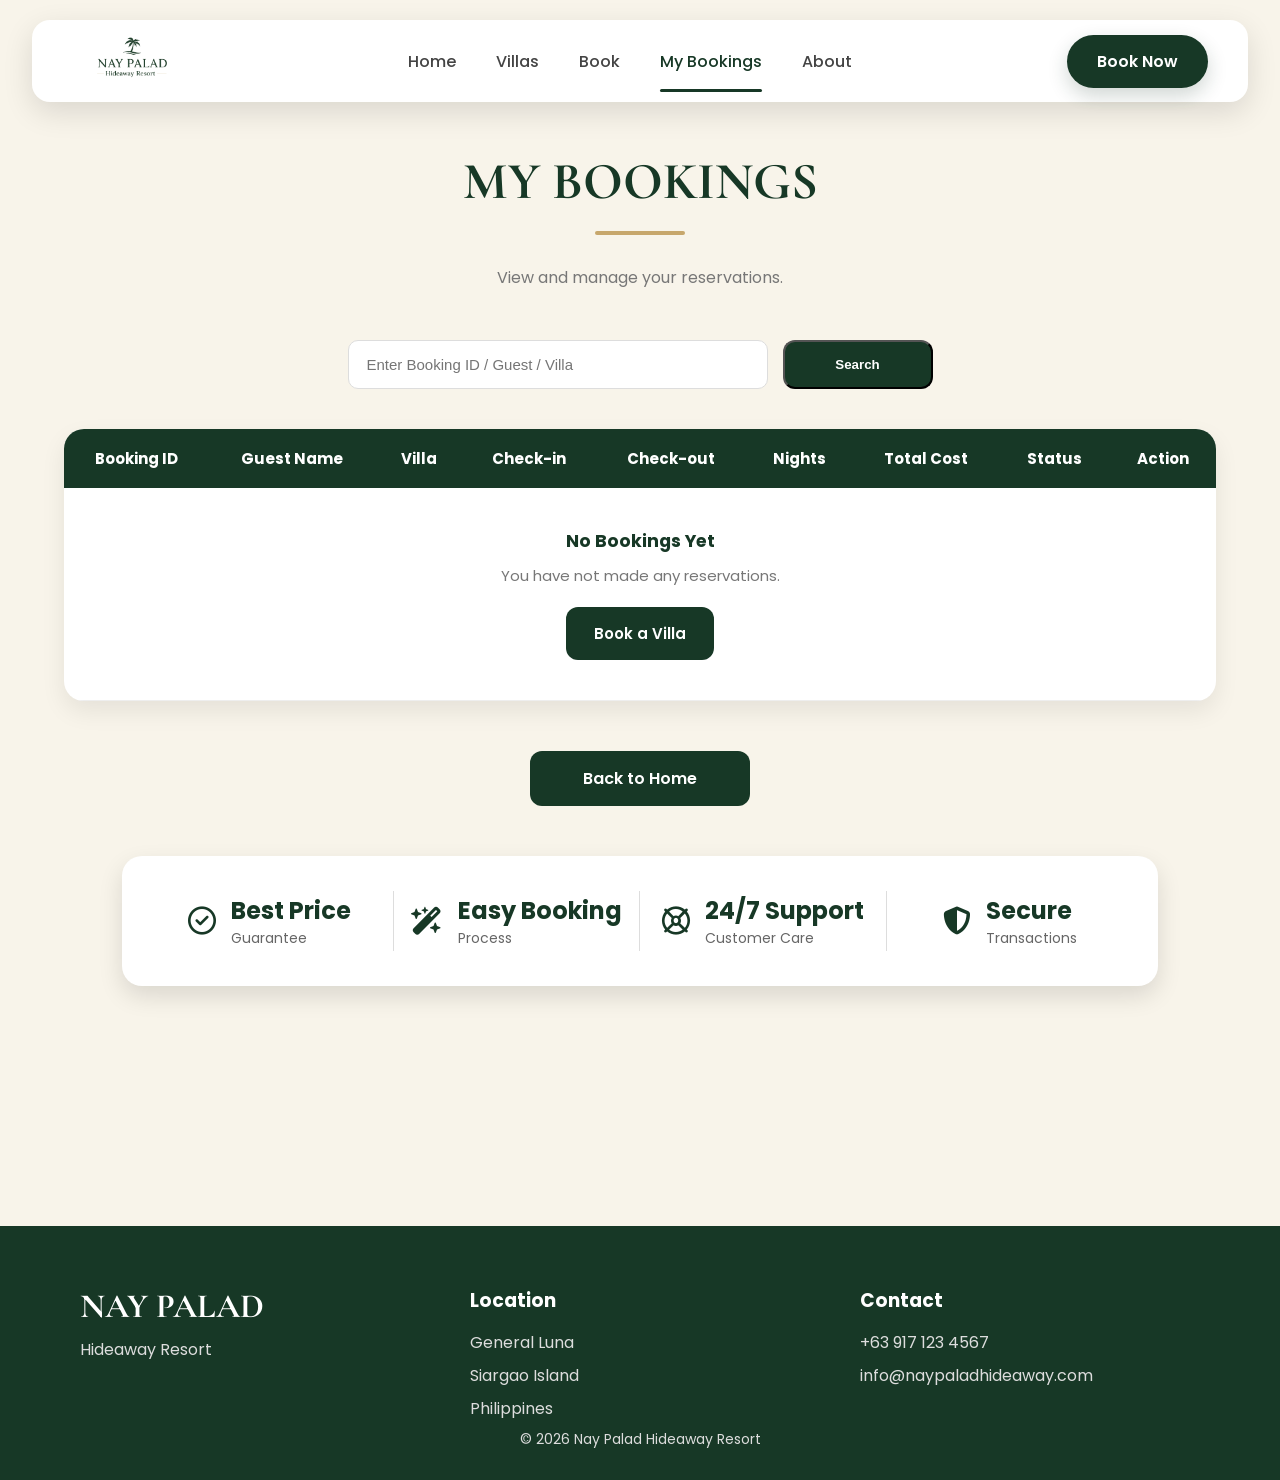
<file: bookings.html>
<!DOCTYPE html>
<html lang="en">
<head>
  <meta charset="UTF-8" />
  <meta name="viewport" content="width=device-width, initial-scale=1.0" />
  <title>My Bookings</title>

  <link rel="stylesheet" href="css/style.css" />
  <link href="https://fonts.googleapis.com/css2?family=Cormorant+Garamond:wght@400;500;600;700&family=Poppins:wght@300;400;500;600&display=swap" rel="stylesheet" />
  <link rel="stylesheet" href="https://cdnjs.cloudflare.com/ajax/libs/font-awesome/6.6.0/css/all.min.css" />
</head>
<body>

<header>
  <div class="logo">
    <a href="index.html">
      <img src="images/logo.png" alt="Logo" />
    </a>
  </div>

  <nav>
    <a href="index.html">Home</a>
    <a href="villas.html">Villas</a>
    <a href="booking.html">Book</a>
    <a class="active" href="bookings.html">My Bookings</a>
    <a href="about.html">About</a>
  </nav>

  <a href="booking.html" class="book-btn">Book Now</a>
</header>

<section class="page-section">
  <div class="container">
    <h1 class="section-title">MY BOOKINGS</h1>
    <div class="gold-line"></div>
    <p class="section-subtitle">View and manage your reservations.</p>

    <div class="search-box">
      <input id="searchBooking" type="text" placeholder="Enter Booking ID / Guest / Villa" />
      <button id="searchBtn" class="primary-btn" type="button">Search</button>
    </div>

    <div class="booking-table card">
      <table>
        <thead>
          <tr>
            <th>Booking ID</th>
            <th>Guest Name</th>
            <th>Villa</th>
            <th>Check-in</th>
            <th>Check-out</th>
            <th>Nights</th>
            <th>Total Cost</th>
            <th>Status</th>
            <th>Action</th>
          </tr>
        </thead>
        <tbody id="bookingsTableBody">
          <tr>
            <td colspan="9" style="padding:30px; text-align:center;">Loading bookings...</td>
          </tr>
        </tbody>
      </table>
    </div>

    <div class="back-home">
      <a href="index.html" class="primary-btn">Back to Home</a>
    </div>

    <div class="feature-bar secondary">
      <div class="feature">
        <i class="fa-regular fa-circle-check"></i>
        <div>
          <h3>Best Price</h3>
          <p>Guarantee</p>
        </div>
      </div>

      <div class="divider"></div>

      <div class="feature">
        <i class="fa-solid fa-wand-magic-sparkles"></i>
        <div>
          <h3>Easy Booking</h3>
          <p>Process</p>
        </div>
      </div>

      <div class="divider"></div>

      <div class="feature">
        <i class="fa-regular fa-life-ring"></i>
        <div>
          <h3>24/7 Support</h3>
          <p>Customer Care</p>
        </div>
      </div>

      <div class="divider"></div>

      <div class="feature">
        <i class="fa-solid fa-shield-halved"></i>
        <div>
          <h3>Secure</h3>
          <p>Transactions</p>
        </div>
      </div>
    </div>
  </div>
</section>

<footer>
  <div class="footer-content">
    <div class="footer-column">
      <h2>NAY PALAD</h2>
      <p>Hideaway Resort</p>
    </div>

    <div class="footer-column">
      <h3>Location</h3>
      <p>General Luna</p>
      <p>Siargao Island</p>
      <p>Philippines</p>
    </div>

    <div class="footer-column">
      <h3>Contact</h3>
      <p>+63 917 123 4567</p>
      <p>info@naypaladhideaway.com</p>
    </div>
  </div>

  <hr />
  <p class="copyright">© 2026 Nay Palad Hideaway Resort</p>
</footer>

<script src="js/main.js"></script>
<script>
  const searchBtn = document.getElementById("searchBtn");
  const searchBooking = document.getElementById("searchBooking");
  if (searchBtn && searchBooking) {
    searchBtn.addEventListener("click", () => {
      searchBooking.dispatchEvent(new Event("input"));
    });
  }
</script>
</body>
</html>
</file>
<file: css/style.css>
/* =======================================
   GOOGLE FONT
======================================= */

@import url('https://fonts.googleapis.com/css2?family=Cormorant+Garamond:wght@400;500;600;700&family=Poppins:wght@300;400;500;600&display=swap');

/* =======================================
   RESET
======================================= */

*{
    margin:0;
    padding:0;
    box-sizing:border-box;
}

html{
    scroll-behavior:smooth;
}

body{
    background:#F8F4EA;
    font-family:'Poppins',sans-serif;
    color:#333;
}

/* =======================================
   COLORS
======================================= */

:root{

    --green:#173826;
    --cream:#F8F4EA;
    --gold:#C7A76C;
    --white:#fff;
    --text:#555;

}

/* =======================================
   HEADER
======================================= */

header{

    position:fixed;

    top:20px;
    left:50%;

    transform:translateX(-50%);

    width:95%;
    max-width:1350px;

    height:82px;

    background:white;

    border-radius:18px;

    display:flex;

    justify-content:space-between;

    align-items:center;

    padding:0 40px;

    box-shadow:0 10px 30px rgba(0,0,0,.12);

    z-index:999;

}

.logo{

    display:flex;

    flex-direction:column;

}

.logo h2{

    font-family:'Cormorant Garamond',serif;

    color:var(--green);

    font-size:34px;

    letter-spacing:2px;

}

.logo span{

    font-size:12px;

    letter-spacing:2px;

    color:#777;

}

.logo img{

    height:80px;
    width:auto;
    display:block;
    transition:.3s;

}

/* =======================================
   NAVIGATION
======================================= */

nav{

    display:flex;
    gap:40px;

}

nav a{

    position:relative;

    text-decoration:none;

    color:#444;

    font-weight:500;

    padding:28px 0;

    transition:.3s;

}

nav a:hover{

    color:var(--green);

}

nav a.active{

    color:var(--green);

}

nav a.active::after{

    content:"";

    position:absolute;

    left:0;
    bottom:10px;

    width:100%;

    height:3px;

    background:var(--green);

    border-radius:20px;

}

/* =======================================
   BUTTON
======================================= */

.book-btn{

    text-decoration:none;

    color:white;

    background:var(--green);

    padding:14px 30px;

    border-radius:30px;

    font-weight:600;

    transition:.3s;

    box-shadow:0 8px 20px rgba(23,56,38,.20);

}

.book-btn:hover{

    background:#2B5A44;

}

/* =======================================
   HERO
======================================= */

.hero{

    height:100vh;

    background:url("../images/hero.jpg");

    background-size:cover;

    background-position:center;

    position:relative;

}

.hero-overlay{

    width:100%;
    height:100%;

    background:rgba(0,0,0,.35);

    display:flex;

    align-items:center;

    padding-left:120px;

}

.hero-content{

    color:white;

    max-width:620px;

}

.hero-content h3{

    font-family:'Cormorant Garamond',serif;

    font-size:42px;

    font-style:italic;

    margin-bottom:10px;

}

.hero-content h1{

    font-family:'Cormorant Garamond',serif;

    font-size:82px;

    letter-spacing:5px;

}

.hero-content h2{

    font-family:'Cormorant Garamond',serif;

    font-size:42px;

    letter-spacing:5px;

    margin-bottom:20px;

}

.location{

    letter-spacing:4px;

    margin-bottom:20px;

}

.description{

    line-height:1.8;

    font-size:18px;

    margin-bottom:40px;

}

.hero-btn{

    display:inline-block;

    text-decoration:none;

    color:white;

    background:var(--green);

    padding:18px 36px;

    border-radius:12px;

    transition:.3s;

}

.hero-btn:hover{

    background:#2B5A44;

}

/* =======================================
   FEATURE BAR
======================================= */

.feature-bar{

    width:90%;
    max-width:1200px;

    margin:-60px auto 80px;

    background:white;

    border-radius:20px;

    box-shadow:0 10px 25px rgba(0,0,0,.12);

    display:grid;

    grid-template-columns:1fr auto 1fr auto 1fr auto 1fr;

    align-items:center;

    padding:35px 25px;

    position:relative;

    z-index:2;

}

.feature{

    display:flex;

    align-items:center;

    justify-content:center;

    gap:15px;

}

.feature i{

    font-size:28px;

    color:var(--green);

}

.feature h3{

    color:var(--green);

    font-size:24px;

}

.feature p{

    color:#666;

    font-size:14px;

}

.divider{

    width:1px;

    height:60px;

    background:#ddd;

}

/* =======================================
   HOME ABOUT
======================================= */

.home-about{

    width:90%;
    max-width:1000px;

    margin:90px auto;

    text-align:center;

}

.home-about h1{

    font-family:'Cormorant Garamond',serif;

    font-size:48px;

    color:var(--green);

}

.gold-line{

    width:90px;

    height:4px;

    background:var(--gold);

    margin:20px auto 30px;

    border-radius:20px;

}

.home-about p{

    color:#666;

    line-height:2;

    font-size:18px;

}

/* =======================================
   FOOTER
======================================= */

footer{

    background:var(--green);

    color:white;

    margin-top:80px;

    padding:60px 80px 30px;

}

.footer-content{

    display:grid;

    grid-template-columns:1fr 1fr 1fr;

    gap:50px;

}

.footer-column h2{

    font-family:'Cormorant Garamond',serif;

    font-size:34px;

    margin-bottom:10px;

}

.footer-column h3{

    margin-bottom:15px;

}

.footer-column p{

    color:#ddd;

    margin:8px 0;

}

.footer-column a{

    display:block;

    color:#ddd;

    text-decoration:none;

    margin:8px 0;

}

.footer-column a:hover{

    color:white;

}

footer hr{

    margin:35px 0 20px;

    border:none;

    border-top:1px solid rgba(255,255,255,.25);

}

.copyright{

    text-align:center;

    color:#ddd;

    font-size:14px;

}

/* =======================================
   RESPONSIVE
======================================= */

@media(max-width:900px){

header{

width:100%;

top:0;

border-radius:0;

padding:20px;

height:auto;

flex-direction:column;

}

nav{

margin:20px 0;

flex-wrap:wrap;

justify-content:center;

}

.hero-overlay{

padding:40px;

justify-content:center;

text-align:center;

}

.hero-content{

max-width:100%;

}

.hero h1{

font-size:56px;

}

.hero h2{

font-size:30px;

}

.feature-bar{

grid-template-columns:1fr;

gap:25px;

margin:40px 20px;

}

.divider{

display:none;

}

.footer-content{

grid-template-columns:1fr;

text-align:center;

}

}

/* ===================================================
        REUSABLE COMPONENTS
=================================================== */

.container{

    width:90%;
    max-width:1300px;

    margin:auto;

}

.section-title{

    font-family:'Cormorant Garamond',serif;

    font-size:52px;

    color:var(--green);

    text-align:center;

    margin-bottom:15px;

}

.section-subtitle{

    text-align:center;

    color:#777;

    margin-bottom:50px;

}

.gold-line{

    width:90px;

    height:4px;

    background:var(--gold);

    margin:18px auto 30px;

    border-radius:50px;

}

.page-section{

    padding:140px 0 80px;

}

.card{

    background:white;

    border-radius:20px;

    box-shadow:0 10px 25px rgba(0,0,0,.08);

}

.card:hover{

    transform:translateY(-8px);

    box-shadow:0 18px 35px rgba(0,0,0,.15);

}

.primary-btn{

    display:inline-block;

    text-align:center;

    background:var(--green);

    color:white;

    text-decoration:none;

    padding:15px 28px;

    border-radius:12px;

    font-weight:600;

    transition:.3s ease;

}

.primary-btn:hover{

    background:#2B5A44;

    transform:translateY(-2px);

}

.primary-btn:hover{

    background:#2B5A44;

}

/* ===================================================
                    VILLAS
=================================================== */

.villa-container{

    display:grid;

    grid-template-columns:repeat(4,1fr);

    gap:30px;

}

.villa-card{

    overflow:hidden;

    transition:.35s;

}

.villa-card img{

    width:100%;

    height:220px;

    object-fit:cover;

}

.villa-info{

    padding:25px;

}

.villa-info h2{

    color:var(--green);

    font-family:'Cormorant Garamond',serif;

    font-size:28px;

    margin-bottom:18px;

}

.villa-info p{

    margin:12px 0;

    color:#666;

}

.villa-info i{

    width:22px;

    color:var(--green);

}

.card-btn{

    display:block;

    margin-top:25px;

    text-align:center;

}

/* ==================================================
                    VILLAS PAGE
================================================== */

.villa-section{

    padding:140px 6% 80px;

    background:var(--cream);

}

.villa-section h1{

    font-family:'Cormorant Garamond',serif;

    font-size:54px;

    color:var(--green);

    text-align:center;

}

.subtitle{

    text-align:center;

    color:#777;

    margin-bottom:50px;

}

.villa-container{

    display:grid;

    grid-template-columns:repeat(auto-fit,minmax(280px,1fr));

    gap:30px;

}

.villa-card{

    overflow:hidden;

    transition:.35s ease;

}

.villa-card:hover{

    transform:translateY(-8px);

}

.villa-card img{

    width:100%;

    height:230px;

    object-fit:cover;

    transition:.4s;

}

.villa-card:hover img{

    transform:scale(1.05);

}

.villa-info{

    padding:25px;

}

.villa-info h2{

    font-family:'Cormorant Garamond',serif;

    color:var(--green);

    font-size:28px;

    margin-bottom:18px;

}

.villa-info p{

    color:#666;

    margin:12px 0;

    font-size:15px;

}

.villa-info i{

    width:24px;

    color:var(--green);

}

.card-btn{

    width:100%;

    text-align:center;

    margin-top:25px;

}

/* ===================================================
                    BOOKING PAGE
=================================================== */

.booking-wrapper{

    display:grid;

    grid-template-columns:2fr 1fr;

    gap:35px;

    align-items:start;

}

.booking-form{

    padding:35px;

}

.booking-grid{

    display:grid;

    grid-template-columns:1fr 1fr;

    gap:20px;

}

.booking-form label{

    display:block;

    margin-bottom:8px;

    color:var(--green);

    font-weight:600;

}

.booking-form input,
.booking-form select{

    width:100%;

    padding:14px;

    border:1px solid #ddd;

    border-radius:10px;

    font-size:15px;

    transition:.3s;

    outline:none;

}

.booking-form input:hover,
.booking-form select:hover{

    border-color:var(--green);

}

.booking-form input:focus,
.booking-form select:focus{

    border-color:var(--green);

    box-shadow:0 0 0 3px rgba(23,56,38,.08);

}

.booking-summary{

    padding:30px;

    position:sticky;

    top:120px;

}

.booking-summary h2{

    text-align:center;

    color:var(--green);

    font-family:'Cormorant Garamond',serif;

    font-size:34px;

}

.booking-summary img{

    width:100%;

    height:190px;

    object-fit:cover;

    border-radius:15px;

    margin:25px 0;

}

.summary{

    margin-top:10px;

}

.summary p{

    color:var(--green);

    font-weight:600;

    margin-top:18px;

}

.summary span{

    color:#666;

}

.summary h1{

    color:var(--green);

    margin-top:20px;

    font-size:38px;

}

.total-box{

    background:#F8F4EA;

    padding:20px;

    border-radius:12px;

    margin-top:20px;

}

/* ===================================================
                MY BOOKINGS
=================================================== */

.search-box{

    display:flex;

    justify-content:center;

    gap:15px;

    margin-bottom:40px;

}

.search-box input{

    width:420px;

    padding:14px 18px;

    border:1px solid #ddd;

    border-radius:10px;

    outline:none;

    font-size:15px;

}

.search-box input:focus{

    border-color:var(--green);

}

.search-box .primary-btn{

    width:150px;

}

.booking-table{

    overflow:hidden;

    margin-bottom:40px;

    position:relative;

    z-index:1;

}

.booking-table table{

    width:100%;

    border-collapse:collapse;

}

.booking-table th{

    background:var(--green);

    color:white;

    padding:18px;

    font-size:15px;

}

.booking-table td{

    padding:18px;

    text-align:center;

    border-bottom:1px solid #eee;

    font-size:15px;

}

.booking-table tr:hover{

    background:#fafafa;

}

.status{

    display:inline-block;

    padding:6px 14px;

    border-radius:20px;

    font-size:13px;

    font-weight:600;

}

.status.active{

    background:#d8f3dc;

    color:#1b5e20;

}

.status.cancel{

    background:#fde2e4;

    color:#b71c1c;

}

.status.complete{

    background:#e8f5e9;

    color:#2e7d32;

}

.table-btn{

    display:inline-block;

    padding:10px 18px;

    background:var(--green);

    color:white;

    text-decoration:none;

    border-radius:10px;

    transition:.3s;

}

.table-btn:hover{

    background:#2B5A44;

}

.back-home{

    text-align:center;

    margin:50px 0;

}

.back-home .primary-btn{

    width:220px;

}

.secondary{

    margin-top:20px;

}

/* ===================================================
            BOOKING DETAILS
=================================================== */

.details-wrapper{

    display:grid;

    grid-template-columns:2fr 1fr;

    gap:35px;

}

.details-card{

    padding:30px;

}

.details-table{

    width:100%;

    border-collapse:collapse;

}

.details-table td{

    padding:16px;

    border-bottom:1px solid #eee;

}

.details-table td:first-child{

    font-weight:600;

    color:var(--green);

}

.details-side{

    display:flex;

    flex-direction:column;

    gap:20px;

}

.details-side img{

    width:100%;

    border-radius:15px;

}

.status-box{

    background:white;

    border-radius:15px;

    padding:25px;

    text-align:center;

    box-shadow:0 10px 25px rgba(0,0,0,.08);

}

.total-box{

    margin-top:30px;

    background:#F8F4EA;

    padding:25px;

    border-radius:15px;

}

.total-box h4{

    color:#666;

}

.total-box h2{

    color:var(--green);

    margin-top:8px;

}

.cancel-btn{

    display:block;

    text-align:center;

    background:#fde2e4;

    color:#c62828;

    padding:15px;

    border-radius:12px;

    text-decoration:none;

    transition:.3s;

}

.cancel-btn:hover{

    background:#f8d7da;

}

/* ===================================================
                    ABOUT
=================================================== */

.about-wrapper{

display:grid;

grid-template-columns:1fr 1fr;

gap:50px;

align-items:center;

}

.about-text h1{

font-family:'Cormorant Garamond',serif;

font-size:48px;

color:var(--green);

line-height:1.1;

margin-bottom:20px;

}

.about-text p{

line-height:1.9;

color:#555;

margin-bottom:20px;

}

.contact-list{

margin-top:35px;

}

.contact-list p{

margin:18px 0;

font-size:16px;

}

.contact-list i{

width:28px;

color:var(--green);

}

.about-image img{

width:100%;

border-radius:20px;

box-shadow:0 10px 25px rgba(0,0,0,.12);

}

header{
    isolation:isolate;
}

.page-section{
    padding-top:150px;
}

/* ===================================================
                    EXTRAS
=================================================== */

.booking-form button {
    border: none;
    cursor: pointer;
}

#bookingForm {
    display: block;
}

.details-card {
    overflow: hidden;
}

.details-side img {
    height: 320px;
    object-fit: cover;
}

.details-table tr td:last-child {
    text-align: right;
}

.empty-state {
    padding: 30px;
    text-align: center;
    color: #777;
    background: #fff;
    border-radius: 15px;
    box-shadow: 0 10px 25px rgba(0,0,0,.08);
}

@media (max-width: 900px) {
    .booking-wrapper,
    .details-wrapper {
        grid-template-columns: 1fr;
    }

    .booking-grid {
        grid-template-columns: 1fr;
    }

    .search-box {
        flex-direction: column;
        align-items: stretch;
    }

    .search-box input {
        width: 100%;
    }

    .search-box .primary-btn {
        width: 100%;
    }
}

body hr,
section hr {
    display: none;
}

footer hr {
    display: none;
}

.details-table tr:last-child td {
    border-bottom: none;
}
</file>
